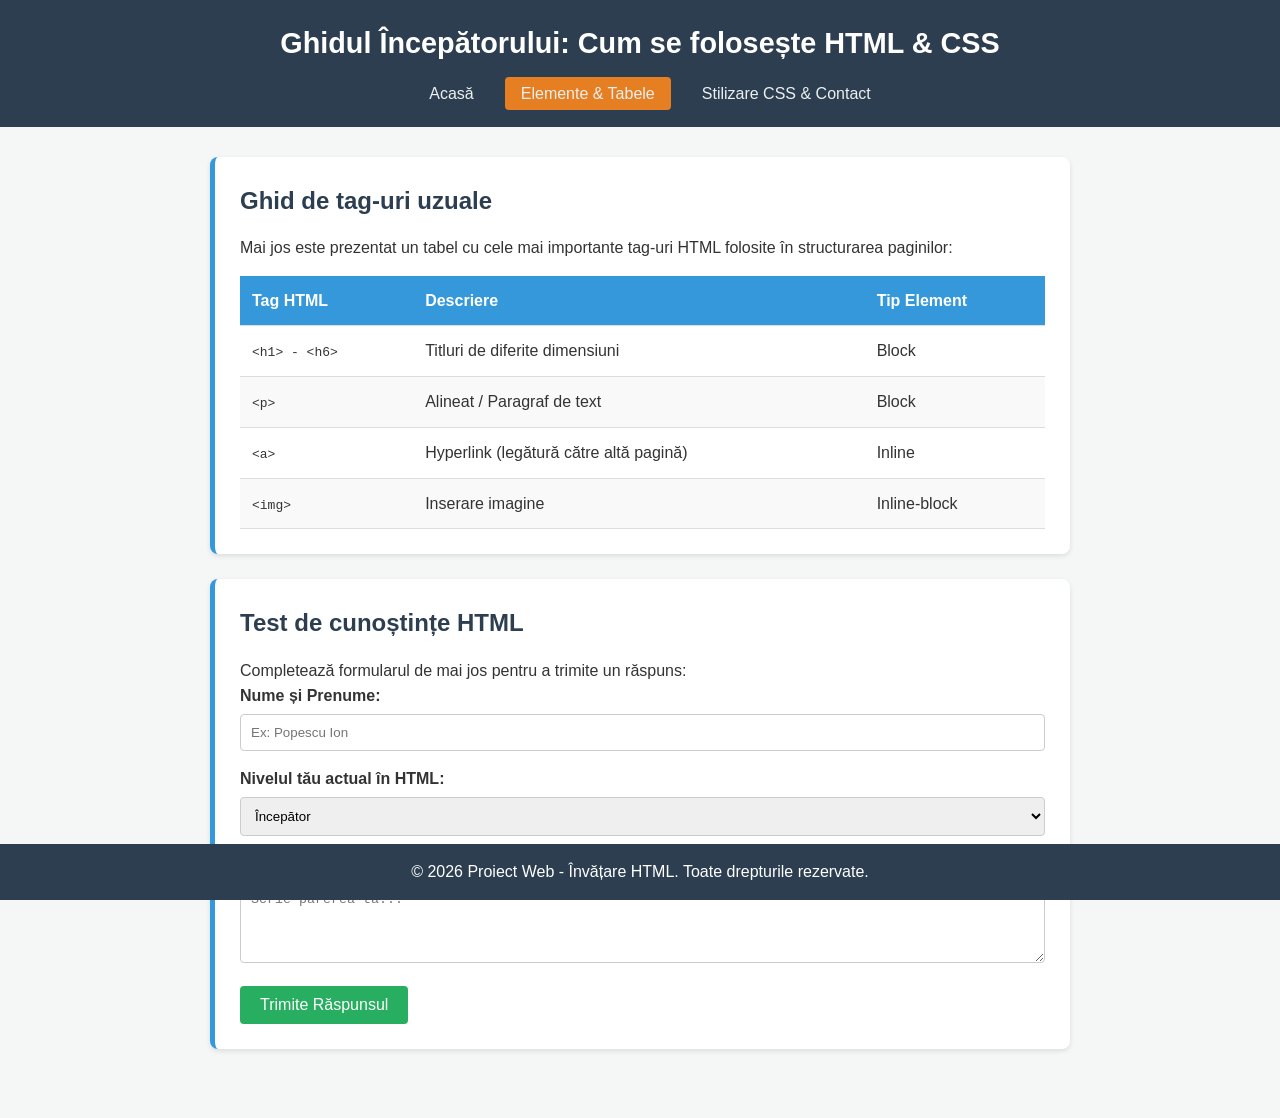
<file: elemente.html>
<!DOCTYPE html>
<html lang="ro">
<head>
    <meta charset="UTF-8">
    <meta name="viewport" content="width=device-width, initial-scale=1.0">
    <title>Ghid HTML - Elemente și Tabele</title>
    <link rel="stylesheet" href="style.css">
</head>
<body>

    <header>
        <h1>Ghidul Începătorului: Cum se folosește HTML & CSS</h1>
        <nav>
            <ul>
                <li><a href="index.html">Acasă</a></li>
                <li><a href="elemente.html" class="active">Elemente & Tabele</a></li>
                <li><a href="stilizare.html">Stilizare CSS & Contact</a></li>
            </ul>
        </nav>
    </header>

    <main>
        <section class="card">
            <h2>Ghid de tag-uri uzuale</h2>
            <p>Mai jos este prezentat un tabel cu cele mai importante tag-uri HTML folosite în structurarea paginilor:</p>

            <!-- TABEL HTML -->
            <table>
                <thead>
                    <tr>
                        <th>Tag HTML</th>
                        <th>Descriere</th>
                        <th>Tip Element</th>
                    </tr>
                </thead>
                <tbody>
                    <tr>
                        <td><code>&lt;h1&gt; - &lt;h6&gt;</code></td>
                        <td>Titluri de diferite dimensiuni</td>
                        <td>Block</td>
                    </tr>
                    <tr>
                        <td><code>&lt;p&gt;</code></td>
                        <td>Alineat / Paragraf de text</td>
                        <td>Block</td>
                    </tr>
                    <tr>
                        <td><code>&lt;a&gt;</code></td>
                        <td>Hyperlink (legătură către altă pagină)</td>
                        <td>Inline</td>
                    </tr>
                    <tr>
                        <td><code>&lt;img&gt;</code></td>
                        <td>Inserare imagine</td>
                        <td>Inline-block</td>
                    </tr>
                </tbody>
            </table>
        </section>

        <section class="card">
            <h2>Test de cunoștințe HTML</h2>
            <p>Completează formularul de mai jos pentru a trimite un răspuns:</p>

            <!-- FORMULAR HTML -->
            <form action="#" method="post">
                <div class="form-group">
                    <label for="nume">Nume și Prenume:</label>
                    <input type="text" id="nume" name="nume" placeholder="Ex: Popescu Ion" required>
                </div>

                <div class="form-group">
                    <label for="nivel">Nivelul tău actual în HTML:</label>
                    <select id="nivel" name="nivel">
                        <option value="incepator">Începător</option>
                        <option value="intermediar">Intermediar</option>
                        <option value="avansat">Avansat</option>
                    </select>
                </div>

                <div class="form-group">
                    <label for="mesaj">Ce tag ți se pare cel mai util?</label>
                    <textarea id="mesaj" name="mesaj" rows="4" placeholder="Scrie părerea ta..."></textarea>
                </div>

                <button type="submit">Trimite Răspunsul</button>
            </form>
        </section>
    </main>

    <footer>
        <p>&copy; 2026 Proiect Web - Învățare HTML. Toate drepturile rezervate.</p>
    </footer>

</body>
</html>
</file>
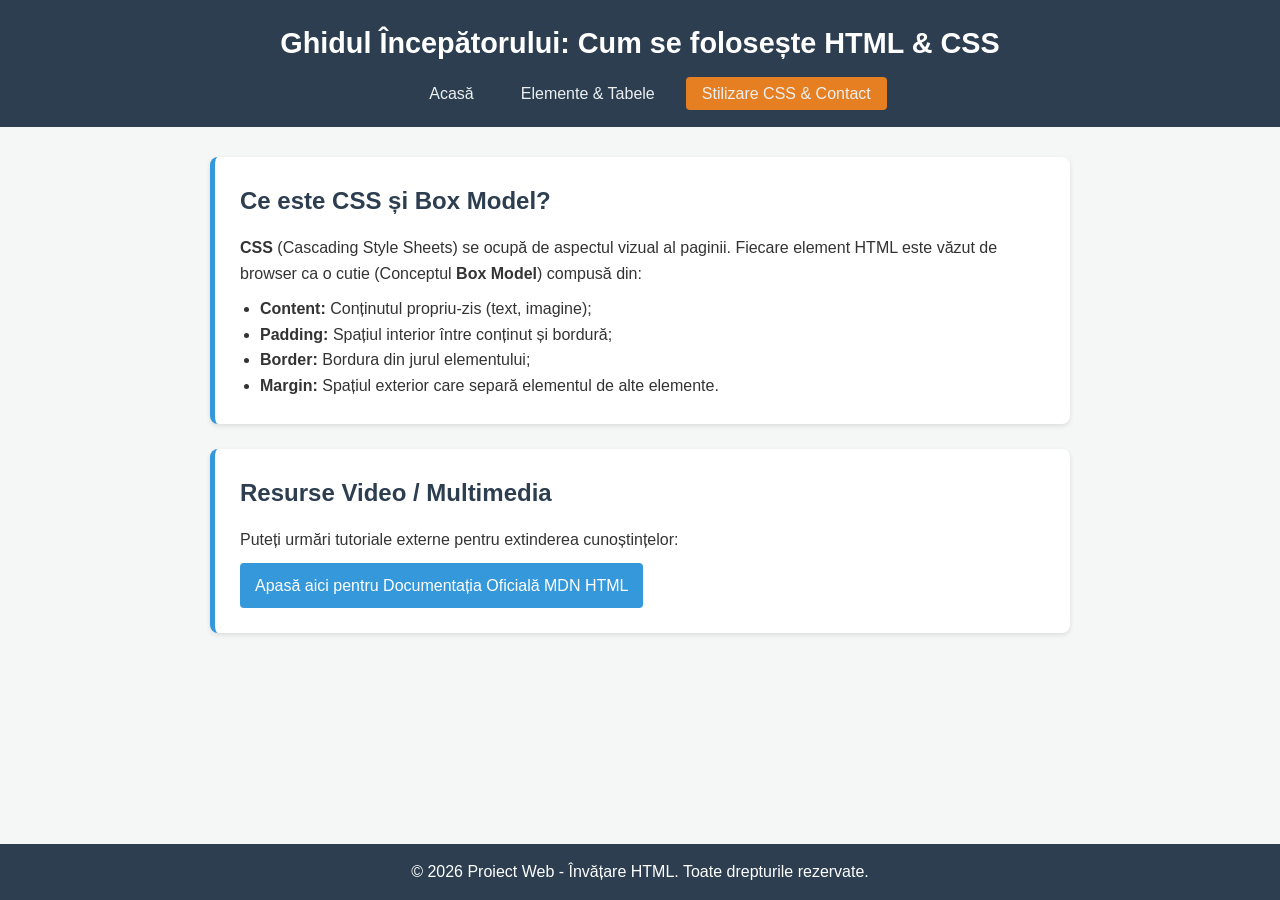
<file: stilizare.html>
<!DOCTYPE html>
<html lang="ro">

  <head>
    <meta charset="UTF-8">
    <meta name="viewport" content="width=device-width, initial-scale=1.0">
    <title>Ghid HTML - Stilizare CSS</title>
    <link rel="stylesheet" href="style.css">
  </head>

  <body>

    <header>
      <h1>Ghidul Începătorului: Cum se folosește HTML & CSS</h1>
      <nav>
        <ul>
          <li><a href="index.html">Acasă</a></li>
          <li><a href="elemente.html">Elemente & Tabele</a></li>
          <li><a href="stilizare.html" class="active">Stilizare CSS & Contact</a></li>
        </ul>
      </nav>
    </header>

    <main>
      <section class="card">
        <h2>Ce este CSS și Box Model?</h2>
        <p><strong>CSS</strong> (Cascading Style Sheets) se ocupă de aspectul vizual al paginii. Fiecare element HTML
          este văzut de browser ca o cutie (Conceptul <strong>Box Model</strong>) compusă din:</p>
        <ul>
          <li><strong>Content:</strong> Conținutul propriu-zis (text, imagine);</li>
          <li><strong>Padding:</strong> Spațiul interior între conținut și bordură;</li>
          <li><strong>Border:</strong> Bordura din jurul elementului;</li>
          <li><strong>Margin:</strong> Spațiul exterior care separă elementul de alte elemente.</li>
        </ul>
      </section>

      <section class="card">
        <h2>Resurse Video / Multimedia</h2>
        <p>Puteți urmări tutoriale externe pentru extinderea cunoștințelor:</p>
        <p><a href="https://developer.mozilla.org/en-us/docs/Web/HTML" target="_blank" class="btn-link">Apasă aici pentru
            Documentația Oficială MDN HTML</a></p>
      </section>
    </main>

    <footer>
      <p>&copy; 2026 Proiect Web - Învățare HTML. Toate drepturile rezervate.</p>
    </footer>

  </body>

</html>
</file>
<file: style.css>
/* --- Resetați padding/margin de bază --- */
* {
    box-sizing: border-box;
    margin: 0;
    padding: 0;
}

body {
    font-family: 'Segoe UI', Tahoma, Geneva, Verdana, sans-serif;
    line-height: 1.6;
    background-color: #f4f7f6;
    color: #333;
    padding-bottom: 40px;
}

/* --- Header & Navigație (Flexbox Layout) --- */
header {
    background-color: #2c3e50;
    color: #fff;
    padding: 20px;
    text-align: center;
}

header h1 {
    font-size: 1.8rem;
    margin-bottom: 15px;
}

nav ul {
    list-style: none;
    display: flex; /* Tehnica de layout Flexbox */
    justify-content: center;
    gap: 15px;
}

@media (max-width: 600px) {
    nav ul {
        flex-direction: column;
        align-items: center;
    }
}
nav a {
    color: #ecf0f1;
    text-decoration: none;
    padding: 8px 16px;
    border-radius: 4px;
    transition: background-color 0.3s;
}

nav a:hover, nav a.active {
    background-color: #e67e22;
}

/* --- Containerul Principal (Layout) --- */
main {
    max-width: 900px;
    margin: 30px auto;
    padding: 0 20px;
}

/* --- Box Model Aplicat la Carduri --- */
.card {
    background: #fff;
    padding: 25px;            /* Padding interior */
    margin-bottom: 25px;      /* Margin exterior */
    border-radius: 8px;
    border-left: 5px solid #3498db; /* Border specific */
    box-shadow: 0 2px 5px rgba(0,0,0,0.1);
}

.card h2 {
    color: #2c3e50;
    margin-bottom: 15px;
}

ul, ol {
    margin-left: 20px;
    margin-top: 10px;
}

/* --- Stilizare Tabel --- */
table {
    width: 100%;
    border-collapse: collapse;
    margin-top: 15px;
}

table th, table td {
    padding: 12px;
    text-align: left;
    border-bottom: 1px solid #ddd;
}

table th {
    background-color: #3498db;
    color: white;
}

table tr:nth-child(even) {
    background-color: #f9f9f9;
}

/* --- Stilizare Formular --- */
.form-group {
    margin-bottom: 15px;
}

.form-group label {
    display: block;
    margin-bottom: 5px;
    font-weight: bold;
}

.form-group input, 
.form-group select, 
.form-group textarea {
    width: 100%;
    padding: 10px;
    border: 1px solid #ccc;
    border-radius: 4px;
}

button {
    background-color: #27ae60;
    color: white;
    padding: 10px 20px;
    border: none;
    border-radius: 4px;
    cursor: pointer;
    font-size: 1rem;
}

button:hover {
    background-color: #219150;
}

/* --- Subsol (Footer) --- */
footer {
    text-align: center;
    padding: 15px;
    background-color: #2c3e50;
    color: white;
    position: fixed;
    bottom: 0;
    width: 100%;
}

.btn-link {
    display: inline-block;
    margin-top: 10px;
    padding: 10px 15px;
    background-color: #3498db;
    color: white;
    text-decoration: none;
    border-radius: 4px;
}
</file>
